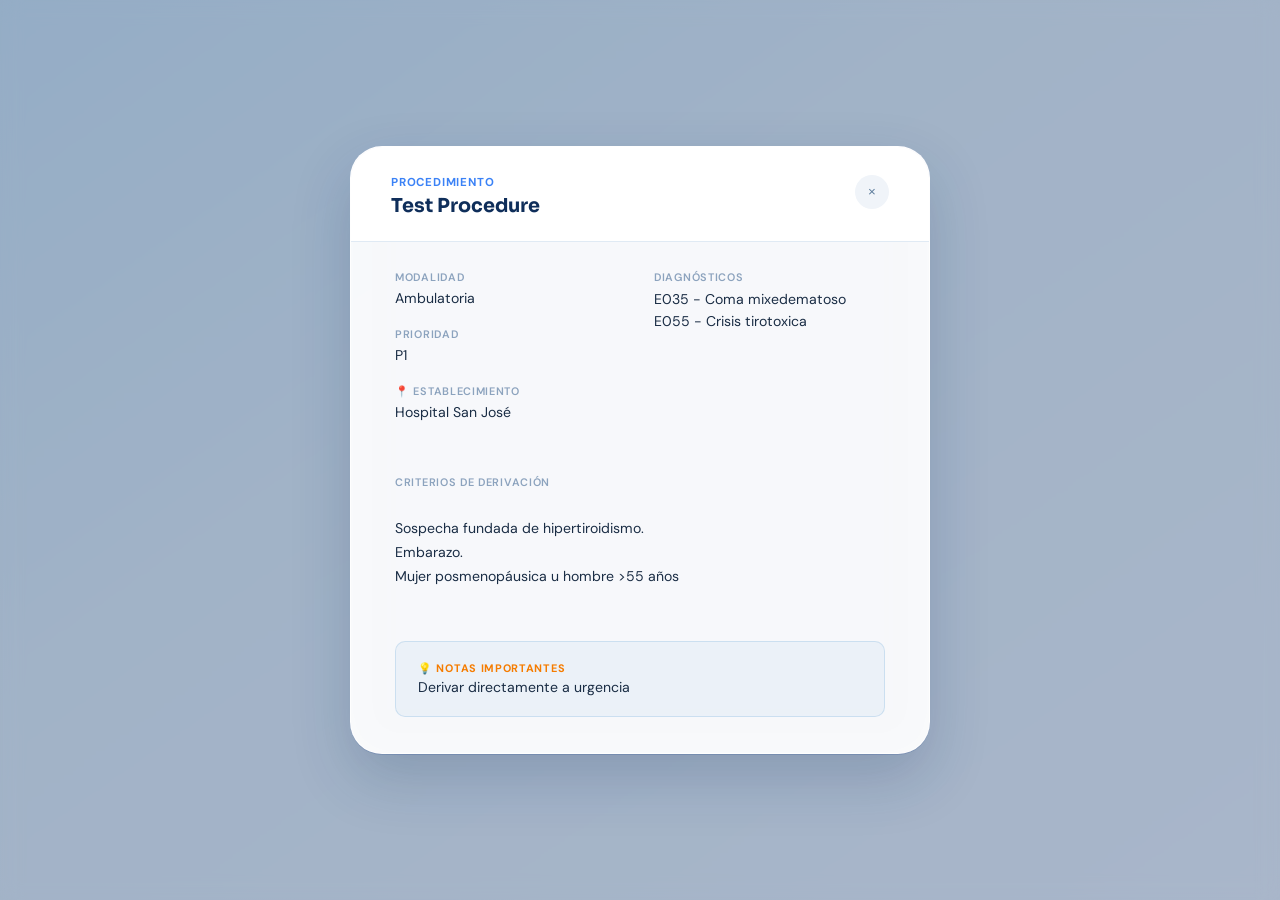
<file: test-popup.html>
<!DOCTYPE html>
<html lang="es">
<head>
  <meta charset="UTF-8">
  <meta name="viewport" content="width=device-width, initial-scale=1.0">
  <title>Test Procedure Popup</title>
  <link rel="stylesheet" href="styles.css">
</head>
<body>
  <div class="proc-panel open" id="procPanel">
    <div class="proc-box">
      <div class="proc-box-header">
        <div>
          <div class="proc-box-tipo" style="color: #3b82f6;">Procedimiento</div>
          <div class="proc-box-title">Test Procedure</div>
        </div>
        <button class="diag-close-btn">×</button>
      </div>
      <div class="proc-detail">
        <div class="proc-detail-left">
          <div class="proc-detail-section">
            <div class="proc-detail-label">Modalidad</div>
            <div class="proc-detail-value">Ambulatoria</div>
          </div>
          <div class="proc-detail-section">
            <div class="proc-detail-label">Prioridad</div>
            <div class="proc-detail-value">P1</div>
          </div>
          <div class="proc-detail-section">
            <div class="proc-detail-label">📍 Establecimiento</div>
            <div class="proc-detail-value">Hospital San José</div>
          </div>
        </div>
        <div class="proc-detail-right">
          <div class="proc-detail-section multiline">
            <div class="proc-detail-label">Diagnósticos</div>
            <div class="proc-detail-value">E035 - Coma mixedematoso<br>E055 - Crisis tirotoxica</div>
          </div>
        </div>
        <div class="proc-detail-section full">
          <div class="proc-detail-label">Criterios de Derivación</div>
          <div class="proc-detail-value" style="white-space:pre-line;line-height:1.7">
            Sospecha fundada de hipertiroidismo.
            Embarazo.
            Mujer posmenopáusica u hombre >55 años
          </div>
        </div>
        <div class="proc-detail-notas">
          <div class="proc-detail-label" style="color:#f57c00;font-weight:700">💡 Notas Importantes</div>
          <div class="proc-detail-value" style="color:var(--text);line-height:1.6">
            Derivar directamente a urgencia
          </div>
        </div>
      </div>
    </div>
  </div>
</body>
</html>
</file>
<file: styles.css>
/* ─── SICMED — iOS Light Blue Glassmorphism Theme ────────────────────────── */
@import url('https://fonts.googleapis.com/css2?family=DM+Sans:ital,opsz,wght@0,9..40,300;0,9..40,400;0,9..40,500;0,9..40,600;1,9..40,400&family=Sora:wght@300;400;600;700&display=swap');

/* ─── TOKENS ────────────────────────────────────────────────────────────── */
:root {
  --blue-50:        #eef4fb;
  --blue-100:       #d5e6f7;
  --blue-200:       #aecfef;
  --blue-300:       #7eb8e8;
  --blue-500:       #3a86c8;
  --blue-700:       #1e5a99;
  --blue-900:       #0f2e5a;
  --white:          #ffffff;
  --gray-50:        #f8fafd;
  --gray-100:       #f0f4f9;
  --gray-200:       #e0eaf4;
  --gray-400:       #8ca3be;
  --gray-600:       #5a7a9a;
  --text:           #1a2d45;
  --text-muted:     #6b8aaa;

  --glass-bg:       rgba(255,255,255,0.60);
  --glass-bg-heavy: rgba(255,255,255,0.80);
  --glass-border:   rgba(255,255,255,0.80);
  --glass-shadow:   0 4px 32px rgba(58,134,200,0.10);

  /* Urgencia */
  --p0-bg:   rgba(239,68,68,0.10);
  --p0-text: #b91c1c;
  --p0-bd:   rgba(239,68,68,0.35);
  --p1-bg:   rgba(234,88,12,0.10);
  --p1-text: #c2410c;
  --p1-bd:   rgba(234,88,12,0.35);
  --p2-bg:   rgba(37,99,235,0.10);
  --p2-text: #1d4ed8;
  --p2-bd:   rgba(37,99,235,0.30);
  --ges-bg:  rgba(22,163,74,0.10);
  --ges-text:#15803d;
  --ges-bd:  rgba(22,163,74,0.30);

  --nav-h:   64px;
  --r-sm:    10px;
  --r-md:    16px;
  --r-lg:    24px;
  --r-xl:    32px;
  --ease:    cubic-bezier(0.4,0,0.2,1);
}

/* ─── RESET ──────────────────────────────────────────────────────────────── */
*, *::before, *::after { box-sizing: border-box; margin: 0; padding: 0; }
html { scroll-behavior: smooth; -webkit-text-size-adjust: 100%; overflow-x: hidden; }
body {
  font-family: 'DM Sans', system-ui, sans-serif;
  background: linear-gradient(145deg, #d5eaf9 0%, #e8f3fb 40%, #f3f8ff 100%);
  min-height: 100vh;
  color: var(--text);
  display: flex;
  flex-direction: column;
}

::-webkit-scrollbar { width: 6px; }
::-webkit-scrollbar-track { background: transparent; }
::-webkit-scrollbar-thumb { background: var(--blue-200); border-radius: 3px; }

/* ─── BACKGROUND BLOBS ───────────────────────────────────────────────────── */
.bg-blob {
  position: fixed;
  border-radius: 50%;
  pointer-events: none;
  z-index: 0;
  filter: blur(80px);
}
.bg-blob-1 {
  width: 600px; height: 600px;
  background: radial-gradient(circle, rgba(100,180,235,0.28) 0%, transparent 70%);
  top: -150px; left: -150px;
  animation: floatBlob 18s ease-in-out infinite;
}
.bg-blob-2 {
  width: 450px; height: 450px;
  background: radial-gradient(circle, rgba(58,134,200,0.18) 0%, transparent 70%);
  bottom: -100px; right: -100px;
  animation: floatBlob 22s ease-in-out infinite reverse;
}
.bg-blob-3 {
  width: 350px; height: 350px;
  background: radial-gradient(circle, rgba(147,210,245,0.20) 0%, transparent 70%);
  top: 40%; left: 55%;
  animation: floatBlob 26s ease-in-out infinite 5s;
}
@keyframes floatBlob {
  0%,100% { transform: translate(0,0) scale(1); }
  33%      { transform: translate(30px,-40px) scale(1.08); }
  66%      { transform: translate(-20px,30px) scale(0.95); }
}

/* ─── NAV ────────────────────────────────────────────────────────────────── */
.nav {
  position: sticky; top: 0; z-index: 200;
  background: rgba(255,255,255,0.62);
  backdrop-filter: blur(24px) saturate(200%);
  -webkit-backdrop-filter: blur(24px) saturate(200%);
  border-bottom: 1px solid var(--glass-border);
  box-shadow: 0 2px 20px rgba(58,134,200,0.08);
  overflow: visible;
}
.nav-inner {
  max-width: 1120px; margin: 0 auto;
  display: flex; align-items: center; justify-content: space-between;
  padding: 0 28px; height: var(--nav-h);
}

/* Logo */
.logo {
  display: flex; align-items: center; gap: 8px;
  text-decoration: none; user-select: none;
  flex-shrink: 0;
}
.logo-img {
  width: 28px; height: 28px; object-fit: contain;
  border-radius: 8px;
}
.logo-dot {
  width: 9px; height: 9px; border-radius: 50%;
  background: var(--blue-500);
  box-shadow: 0 0 0 3px rgba(58,134,200,0.22);
  flex-shrink: 0;
}
.logo-text {
  font-family: 'Sora', sans-serif;
  font-weight: 700; font-size: 1.2rem;
  color: var(--blue-900); letter-spacing: -0.4px;
}
.logo-text span { color: var(--blue-500); }

/* Desktop tabs */
.nav-tabs {
  list-style: none; display: flex; align-items: center; gap: 2px;
}
.nav-tab {
  text-decoration: none;
  font-size: 0.875rem; font-weight: 500;
  color: var(--gray-600);
  padding: 7px 18px; border-radius: 30px;
  transition: all 0.2s var(--ease);
}
.nav-tab:hover { color: var(--blue-700); background: rgba(58,134,200,0.08); }
.nav-tab.active {
  color: var(--blue-700);
  background: rgba(58,134,200,0.14);
  font-weight: 600;
}

.nav-right { display: flex; align-items: center; gap: 10px; }

/* Hamburger button */
.menu-btn {
  background: var(--glass-bg);
  border: 1.5px solid var(--glass-border);
  border-radius: 12px;
  width: 40px; height: 40px;
  display: flex; flex-direction: column;
  align-items: center; justify-content: center; gap: 4.5px;
  cursor: pointer;
  backdrop-filter: blur(12px);
  transition: background 0.2s, transform 0.2s;
}
.menu-btn:hover { background: rgba(255,255,255,0.88); transform: scale(1.05); }
.menu-btn.open { background: rgba(58,134,200,0.15); }
.menu-btn span {
  display: block; width: 16px; height: 1.5px;
  background: var(--blue-700); border-radius: 2px;
  transition: all 0.3s var(--ease);
  transform-origin: center;
}
.menu-btn.open span:nth-child(1) { transform: translateY(6px) rotate(45deg); }
.menu-btn.open span:nth-child(2) { opacity: 0; transform: scaleX(0); }
.menu-btn.open span:nth-child(3) { transform: translateY(-6px) rotate(-45deg); }

/* Hamburger dropdown */
.ham-menu {
  position: fixed; top: calc(var(--nav-h) + 8px); right: 20px;
  background: rgba(255,255,255,0.92);
  backdrop-filter: blur(28px) saturate(220%);
  -webkit-backdrop-filter: blur(28px) saturate(220%);
  border: 1px solid var(--glass-border);
  border-radius: var(--r-lg);
  padding: 8px;
  box-shadow: 0 12px 50px rgba(30,90,153,0.18), 0 2px 8px rgba(30,90,153,0.08);
  min-width: 220px;
  display: none;
  animation: fadeSlideDown 0.22s var(--ease);
  z-index: 9999;
  -webkit-overflow-scrolling: touch;
}
.ham-menu.open { display: block; }
@keyframes fadeSlideDown {
  from { opacity: 0; transform: translateY(-10px) scale(0.97); }
  to   { opacity: 1; transform: translateY(0) scale(1); }
}
.ham-menu-inner { display: flex; flex-direction: column; gap: 1px; }
.ham-link {
  display: flex; align-items: center; gap: 0;
  text-decoration: none;
  font-size: 0.9rem; font-weight: 500;
  color: var(--text);
  padding: 10px 14px; border-radius: var(--r-sm);
  transition: background 0.15s, color 0.15s;
}
.ham-link:hover { background: rgba(58,134,200,0.1); color: var(--blue-700); }
.ham-link.active { background: rgba(58,134,200,0.13); color: var(--blue-700); font-weight: 600; }
.ham-icon { display: none; }
.ham-divider { height: 1px; background: var(--gray-200); margin: 4px 8px; }
.ham-admin { color: var(--gray-400); font-size: 0.85rem; }
.ham-admin:hover { color: var(--blue-500); }

/* Mobile: hide desktop tabs */
@media (max-width: 680px) { .nav-tabs { display: none; } }

/* ─── MAIN ────────────────────────────────────────────────────────────────── */
.main {
  position: relative; z-index: 1;
  max-width: 1120px; margin: 0 auto;
  padding: 0 28px 0;
  display: flex; flex-direction: column; align-items: center;
  flex: 1;
  width: 100%;
}

/* ─── HERO ────────────────────────────────────────────────────────────────── */
.hero {
  display: flex; flex-direction: column;
  align-items: center; text-align: center;
  padding: 80px 0 48px;
  width: 100%;
}
.hero-eyebrow {
  font-size: 0.72rem; font-weight: 600; letter-spacing: 2.5px;
  text-transform: uppercase;
  color: var(--blue-500); opacity: 0.9;
  margin-bottom: 18px;
  animation: fadeUp 0.5s var(--ease) both;
}
.hero-title {
  font-family: 'Sora', sans-serif;
  font-size: clamp(2.2rem, 5.5vw, 3.5rem);
  font-weight: 700; line-height: 1.1;
  color: var(--blue-900);
  letter-spacing: -1px;
  margin-bottom: 16px;
  animation: fadeUp 0.55s var(--ease) 0.05s both;
}
.hero-title span { color: var(--blue-500); }
.hero-sub {
  font-size: 1.05rem; color: var(--gray-400);
  max-width: 460px; line-height: 1.65; margin-bottom: 44px;
  animation: fadeUp 0.6s var(--ease) 0.1s both;
}
@keyframes fadeUp {
  from { opacity: 0; transform: translateY(18px); }
  to   { opacity: 1; transform: translateY(0); }
}

/* ─── SEARCH ─────────────────────────────────────────────────────────────── */
.search-wrap {
  width: 100%; max-width: 580px;
  position: relative;
  animation: fadeUp 0.65s var(--ease) 0.15s both;
}

.search-pill {
  display: flex; align-items: center;
  background: rgba(255,255,255,0.72);
  backdrop-filter: blur(20px) saturate(180%);
  -webkit-backdrop-filter: blur(20px) saturate(180%);
  border: 1.5px solid rgba(255,255,255,0.85);
  border-radius: 50px;
  padding: 0 10px 0 22px;
  height: 58px;
  box-shadow: 0 4px 32px rgba(58,134,200,0.12), inset 0 1px 0 rgba(255,255,255,0.95);
  transition: border-color 0.2s, box-shadow 0.2s;
}
.search-pill:focus-within {
  border-color: var(--blue-300);
  box-shadow: 0 4px 32px rgba(58,134,200,0.20), 0 0 0 4px rgba(58,134,200,0.10), inset 0 1px 0 rgba(255,255,255,0.95);
}

.search-ico {
  width: 18px; height: 18px;
  color: var(--gray-400); flex-shrink: 0;
  transition: color 0.2s;
}
.search-pill:focus-within .search-ico { color: var(--blue-500); }

.search-input {
  flex: 1;
  border: none; outline: none; background: transparent;
  padding: 0 10px;
  font-family: 'DM Sans', sans-serif;
  font-size: 1rem; color: var(--text);
}
.search-input::placeholder { color: var(--gray-400); }

.search-clear {
  background: none; border: none;
  width: 36px; height: 36px; border-radius: 50%;
  display: flex; align-items: center; justify-content: center;
  cursor: pointer; flex-shrink: 0;
  color: var(--gray-400);
  transition: background 0.15s, color 0.15s;
  opacity: 0; pointer-events: none;
}
.search-clear svg { width: 14px; height: 14px; }
.search-clear.visible { opacity: 1; pointer-events: auto; }
.search-clear:hover { background: rgba(58,134,200,0.1); color: var(--blue-700); }

/* Dropdown */
.search-dropdown {
  position: absolute; top: calc(100% + 6px); left: 0; right: 0;
  background: rgba(255,255,255,0.92);
  backdrop-filter: blur(24px) saturate(200%);
  -webkit-backdrop-filter: blur(24px) saturate(200%);
  border: 1.5px solid rgba(255,255,255,0.90);
  border-radius: var(--r-xl);
  box-shadow: 0 12px 48px rgba(30,90,153,0.14);
  max-height: 340px; overflow-y: auto;
  display: none; z-index: 100;
  padding: 8px;
}
.search-dropdown.open { display: block; animation: fadeSlideDown 0.18s var(--ease); }
.dd-empty {
  padding: 20px 16px; text-align: center;
  font-size: 0.875rem; color: var(--text-muted);
}
.dd-item {
  display: flex; align-items: center; gap: 10px;
  padding: 10px 14px; border-radius: var(--r-md);
  cursor: pointer;
  transition: background 0.15s;
}
.dd-item:hover, .dd-item.focused {
  background: rgba(58,134,200,0.08);
}
.dd-cie {
  font-size: 0.72rem; font-weight: 700;
  color: var(--blue-700);
  background: var(--blue-100);
  border: 1px solid var(--blue-200);
  padding: 3px 8px; border-radius: 20px;
  flex-shrink: 0; min-width: 58px; text-align: center;
  font-family: 'Sora', sans-serif;
}
.dd-nombre { flex: 1; font-size: 0.9rem; color: var(--text); font-weight: 500; }
.dd-espec {
  font-size: 0.75rem; color: var(--text-muted);
  white-space: nowrap; letter-spacing: 0.2px;
}

/* ─── URGENCY BADGES ─────────────────────────────────────────────────────── */
.badge-urg {
  display: inline-flex; align-items: center;
  font-size: 0.72rem; font-weight: 700;
  padding: 3px 9px; border-radius: 20px;
  border: 1px solid; letter-spacing: 0.2px; white-space: nowrap;
  font-family: 'Sora', sans-serif;
}
.badge-urg.P0  { background: var(--p0-bg);  color: var(--p0-text);  border-color: var(--p0-bd); }
.badge-urg.P1  { background: var(--p1-bg);  color: var(--p1-text);  border-color: var(--p1-bd); }
.badge-urg.P2  { background: var(--p2-bg);  color: var(--p2-text);  border-color: var(--p2-bd); }
.badge-urg.GES { background: var(--ges-bg); color: var(--ges-text); border-color: var(--ges-bd); }

/* legacy alias */
.badge-urgencia { display: inline-flex; align-items: center;
  font-size: 0.72rem; font-weight: 700; padding: 3px 9px;
  border-radius: 20px; border: 1px solid; letter-spacing: 0.2px; white-space: nowrap; }
.badge-urgencia.P0  { background: var(--p0-bg);  color: var(--p0-text);  border-color: var(--p0-bd); }
.badge-urgencia.P1  { background: var(--p1-bg);  color: var(--p1-text);  border-color: var(--p1-bd); }
.badge-urgencia.P2  { background: var(--p2-bg);  color: var(--p2-text);  border-color: var(--p2-bd); }
.badge-urgencia.GES { background: var(--ges-bg); color: var(--ges-text); border-color: var(--ges-bd); }

/* ─── SEARCH HINTS ────────────────────────────────────────────────────────── */
.search-hints {
  display: flex; gap: 10px; margin-top: 18px;
  flex-wrap: wrap; justify-content: center;
  animation: fadeUp 0.7s var(--ease) 0.2s both;
}
.hint-pill {
  background: rgba(255,255,255,0.65);
  backdrop-filter: blur(12px);
  border: 1.5px solid rgba(255,255,255,0.85);
  border-radius: 30px; padding: 6px 16px;
  font-family: 'DM Sans', sans-serif;
  font-size: 0.8rem; color: var(--text-muted);
  cursor: pointer;
  transition: background 0.15s, color 0.15s, border-color 0.15s, transform 0.15s;
}
.hint-pill:hover {
  background: rgba(255,255,255,0.90);
  color: var(--blue-700);
  border-color: var(--blue-200);
  transform: translateY(-1px);
}

/* ─── RESULT PANEL ────────────────────────────────────────────────────────── */
.result-panel {
  width: 100%; max-width: 680px;
  background: rgba(255,255,255,0.78);
  backdrop-filter: blur(20px) saturate(180%);
  -webkit-backdrop-filter: blur(20px) saturate(180%);
  border: 1.5px solid var(--glass-border);
  border-radius: var(--r-xl);
  box-shadow: var(--glass-shadow);
  margin-top: 24px;
  overflow: hidden;
  animation: fadeUp 0.25s var(--ease);
}
.result-header {
  display: flex; align-items: center; justify-content: space-between;
  padding: 18px 24px 14px;
  border-bottom: 1px solid var(--gray-200);
}
.result-title {
  font-family: 'Sora', sans-serif;
  font-size: 1rem; font-weight: 600;
  color: var(--blue-900); line-height: 1.3;
}
.result-close {
  background: none; border: none;
  width: 32px; height: 32px; border-radius: 50%;
  display: flex; align-items: center; justify-content: center;
  cursor: pointer; color: var(--gray-400);
  transition: background 0.15s, color 0.15s;
}
.result-close svg { width: 15px; height: 15px; }
.result-close:hover { background: rgba(58,134,200,0.1); color: var(--blue-700); }

/* Result card */
.result-card {
  display: grid; grid-template-columns: 1fr 1fr; gap: 1px;
  background: var(--gray-200);
  border-radius: 0 0 var(--r-xl) var(--r-xl);
  overflow: hidden;
}
/* Cuando hay flujograma inline, la tarjeta no termina visualmente abajo */
.result-card--no-bottom-radius {
  border-radius: 0;
}
.result-field {
  background: var(--white);
  padding: 14px 20px;
  display: flex; flex-direction: column; gap: 4px;
}
.result-field.full { grid-column: 1 / -1; }
.result-label {
  font-size: 0.68rem; font-weight: 600; letter-spacing: 1px;
  text-transform: uppercase; color: var(--gray-400);
}
.result-value {
  font-size: 0.9rem; color: var(--text); line-height: 1.5;
  font-weight: 500;
}
.result-notas {
  grid-column: 1 / -1;
  background: rgba(58,134,200,0.05);
  border: 1px solid rgba(58,134,200,0.15);
  border-radius: 0 0 var(--r-xl) var(--r-xl);
  padding: 14px 20px;
  font-size: 0.85rem; color: var(--blue-700); line-height: 1.55;
}
/* Cuando hay flujograma desplegado encima, las notas pierden los
   bordes superiores redondeados para continuar el bloque visualmente */
.result-notas--after-flujo {
  border-top-left-radius: 0;
  border-top-right-radius: 0;
}
.no-result {
  padding: 28px 24px; text-align: center;
  font-size: 0.9rem; color: var(--text-muted); line-height: 1.6;
}
/* ─── FLUJOGRAMA INLINE ──────────────────────────────────────────────────── */

/* Contenedor del botón disparador — centrado horizontalmente */
.result-flujo-trigger {
  display: flex;
  justify-content: center;
  padding: 16px 20px;
  background: rgba(255,255,255,0.60);
  border-top: 1px solid var(--gray-200);
}

/* Botón "Flujograma" — sin icono, solo texto */
.result-flujo-btn {
  background: rgba(58,134,200,0.12);
  border: 1.5px solid var(--blue-200);
  border-radius: 30px;
  padding: 10px 32px;
  font-family: 'DM Sans', sans-serif;
  font-size: 0.875rem;
  font-weight: 600;
  color: var(--blue-700);
  cursor: pointer;
  transition: background 0.18s, border-color 0.18s, transform 0.15s;
  white-space: nowrap;
}
.result-flujo-btn:hover {
  background: rgba(58,134,200,0.22);
  border-color: var(--blue-300);
  transform: translateY(-1px);
}
.result-flujo-btn:active {
  transform: translateY(0);
}
.result-flujo-btn:disabled {
  opacity: 0.6;
  cursor: not-allowed;
  transform: none;
}
/* Estado abierto: fondo más sólido para indicar que está activo */
.result-flujo-btn--open {
  background: rgba(58,134,200,0.22);
  border-color: var(--blue-300);
}
[data-theme="dark"] .result-flujo-btn--open {
  background: rgba(60,110,160,0.35);
  border-color: var(--blue-300);
}

/* Zona de expansión inline — separada visualmente del botón */
.result-flujo-inline {
  border-top: 1px solid var(--gray-200);
  background: rgba(248,252,255,0.85);
  padding: 20px;
  animation: fadeUp 0.25s var(--ease);
}

/* Mensaje de error inline */
.result-flujo-error {
  padding: 16px;
  font-size: 0.85rem;
  color: var(--p0-text);
  background: var(--p0-bg);
  border: 1px solid var(--p0-bd);
  border-radius: var(--r-sm);
  text-align: center;
  line-height: 1.55;
}

/* ── Dark mode ── */
[data-theme="dark"] .result-flujo-trigger {
  background: rgba(15,30,55,0.55);
  border-top-color: var(--gray-200);
}
[data-theme="dark"] .result-flujo-btn {
  background: rgba(60,110,160,0.18);
  border-color: rgba(60,110,160,0.40);
  color: var(--blue-700);
}
[data-theme="dark"] .result-flujo-btn:hover {
  background: rgba(60,110,160,0.30);
  border-color: var(--blue-300);
}
[data-theme="dark"] .result-flujo-inline {
  background: rgba(10,22,42,0.60);
  border-top-color: var(--gray-200);
}


@media (max-width: 520px) { .result-card { grid-template-columns: 1fr; } }

/* ─── STATS ──────────────────────────────────────────────────────────────── */
.stats-row {
  display: flex; gap: 20px; margin-top: 64px;
  flex-wrap: wrap; justify-content: center;
  animation: fadeUp 0.75s var(--ease) 0.25s both;
}
.stat-card {
  background: rgba(255,255,255,0.65);
  backdrop-filter: blur(16px);
  -webkit-backdrop-filter: blur(16px);
  border: 1.5px solid var(--glass-border);
  border-radius: var(--r-lg);
  padding: 22px 32px; text-align: center;
  box-shadow: 0 2px 16px rgba(58,134,200,0.06);
  min-width: 130px;
  transition: transform 0.2s, box-shadow 0.2s;
}
.stat-card:hover { transform: translateY(-2px); box-shadow: 0 6px 24px rgba(58,134,200,0.12); }
.stat-num {
  font-family: 'Sora', sans-serif;
  font-size: 2rem; font-weight: 700;
  color: var(--blue-700);
}
.stat-label {
  font-size: 0.75rem; color: var(--gray-400);
  margin-top: 4px; letter-spacing: 0.3px; font-weight: 500;
}

/* ─── FOOTER ─────────────────────────────────────────────────────────────── */
.footer {
  display: flex; flex-direction: column;
  align-items: center; gap: 12px;
  flex-wrap: wrap; justify-content: center;
  margin-top: auto;
  padding: 28px 0 32px;
  font-size: 0.78rem; color: var(--gray-400);
  letter-spacing: 0.3px;
  width: 100%;
}
.footer-sep { color: var(--blue-300); }

.footer-meta {
  display: flex; align-items: center; gap: 8px;
  flex-wrap: wrap; justify-content: center;
}

.footer-links {
  display: flex; flex-wrap: wrap;
  justify-content: center;
  gap: 8px 12px;
  width: min(100%, 880px);
}
.page-link {
  display: inline-flex;
  align-items: center;
  padding: 4px 8px;
  border-radius: 400px;
  background: transparent;
  border: none;
  color: var(--blue-700);
  text-decoration: none;
  font-size: 0.82rem;
  font-weight: 600;
  letter-spacing: 0.2px;
  transition: color 0.2s var(--ease), transform 0.2s var(--ease);
}
.page-link::after {
  content: '·';
  margin-left: 6px;
  color: var(--gray-400);
}
.page-link:last-child::after {
  content: '';
}
.page-link:hover {
  color: var(--blue-900);
  transform: translateY(-1px);
}
@media (max-width: 520px) {
  .footer-links {
    gap: 6px 8px;
  }
}

/* ─── PAGE HEADER (shared across pages) ─────────────────────────────────── */
.page-header {
  padding: 52px 0 32px;
  width: 100%;
}
.page-eyebrow {
  font-size: 0.7rem; font-weight: 600; letter-spacing: 2px;
  text-transform: uppercase; color: var(--blue-500); opacity: 0.9;
  margin-bottom: 10px;
}
.page-title {
  font-family: 'Sora', sans-serif;
  font-size: clamp(1.8rem, 4vw, 2.6rem);
  font-weight: 700; color: var(--blue-900);
  letter-spacing: -0.5px; line-height: 1.15;
  margin-bottom: 10px;
}
.page-title span { color: var(--blue-500); }
.page-sub {
  font-size: 0.95rem; color: var(--gray-400); line-height: 1.6;
}

/* ─── ESPECIALIDADES PAGE ────────────────────────────────────────────────── */
.esp-grid {
  display: grid;
  grid-template-columns: repeat(3, 1fr);
  gap: 16px;
  width: 100%;
  margin-bottom: 48px;
}
@media (max-width: 860px) { .esp-grid { grid-template-columns: repeat(2, 1fr); } }
@media (max-width: 520px) { .esp-grid { grid-template-columns: 1fr; } }

.specialty-card {
  background: rgba(255,255,255,0.65);
  backdrop-filter: blur(16px);
  -webkit-backdrop-filter: blur(16px);
  border: 1.5px solid var(--glass-border);
  border-radius: var(--r-lg);
  padding: 18px 20px;
  cursor: pointer;
  transition: transform 0.2s var(--ease), box-shadow 0.2s var(--ease), background 0.2s;
  display: flex; flex-direction: row; align-items: center; gap: 14px;
  position: relative; overflow: hidden;
}
.specialty-card:hover {
  transform: translateY(-3px);
  box-shadow: 0 8px 32px rgba(58,134,200,0.15);
  background: rgba(255,255,255,0.82);
}

/* Stripe only on especialidades page */
[data-page="especialidades"] .specialty-card::before {
  content: ''; position: absolute;
  top: 0; left: 0; right: 0; height: 3px;
  background: linear-gradient(90deg, var(--blue-300), var(--blue-500));
  transform: scaleX(0); transform-origin: left;
  transition: transform 0.25s var(--ease);
}
[data-page="especialidades"] .specialty-card:hover::before { transform: scaleX(1); }

.sc-content { flex: 1; display: flex; flex-direction: column; gap: 4px; }
.sc-icon { font-size: 2rem; flex-shrink: 0; order: 2; margin-left: auto; padding-left: 8px; opacity: 0.85; }
.sc-title {
  font-family: 'Sora', sans-serif;
  font-size: 1rem; font-weight: 600;
  color: var(--blue-900);
}
.sc-count {
  font-size: 0.78rem; color: var(--blue-500); font-weight: 600;
}
.sc-desc {
  font-size: 0.8rem; color: var(--text-muted); line-height: 1.4; margin-top: 4px;
}
.sc-arrow {
  font-size: 1rem; color: var(--blue-300);
  transition: transform 0.2s, color 0.2s;
  flex-shrink: 0; order: 3;
}
.specialty-card:hover .sc-arrow { transform: translateX(3px); color: var(--blue-500); }

/* Specialty modal / panel */
.diag-panel {
  position: fixed; inset: 0; z-index: 500;
  background: rgba(15,46,90,0.32);
  backdrop-filter: blur(10px);
  -webkit-backdrop-filter: blur(10px);
  display: flex; align-items: center; justify-content: center;
  padding: 20px;
  opacity: 0; pointer-events: none;
  transition: opacity 0.25s var(--ease);
}
.diag-panel.open { opacity: 1; pointer-events: auto; }
.diag-box {
  background: rgba(255,255,255,0.94);
  backdrop-filter: blur(24px) saturate(200%);
  -webkit-backdrop-filter: blur(24px) saturate(200%);
  border: 1.5px solid var(--glass-border);
  border-radius: var(--r-xl);
  width: 100%; max-width: 520px;
  max-height: 88vh;
  overflow-y: auto;
  transform: scale(0.95) translateY(16px);
  transition: transform 0.28s var(--ease);
  display: flex; flex-direction: column;
  box-shadow: 0 24px 60px rgba(15,46,90,0.20);
}
.diag-panel.open .diag-box { transform: scale(1) translateY(0); }

.diag-box-head {
  display: flex; align-items: flex-start; gap: 14px;
  padding: 24px 24px 18px;
  border-bottom: 1px solid var(--gray-200);
  position: sticky; top: 0;
  background: rgba(255,255,255,0.96);
  backdrop-filter: blur(20px);
  border-radius: var(--r-xl) var(--r-xl) 0 0;
  z-index: 2;
}
.diag-box-icon { font-size: 2rem; flex-shrink: 0; margin-top: 2px; }
.diag-box-info { flex: 1; }
.diag-box-title {
  font-family: 'Sora', sans-serif;
  font-size: 1.2rem; font-weight: 700;
  color: var(--blue-900); line-height: 1.2;
}
.diag-box-sub { font-size: 0.8rem; color: var(--text-muted); margin-top: 4px; }
.diag-close-btn {
  background: var(--gray-100); border: none;
  width: 34px; height: 34px; border-radius: 50%;
  display: flex; align-items: center; justify-content: center;
  cursor: pointer; flex-shrink: 0;
  color: var(--gray-600);
  transition: background 0.15s, color 0.15s;
}
.diag-close-btn svg { width: 14px; height: 14px; }
.diag-close-btn:hover { background: rgba(58,134,200,0.12); color: var(--blue-700); }

.prior-filter {
  display: flex; flex-wrap: wrap; gap: 8px;
  padding: 16px 24px;
  border-bottom: 1px solid var(--gray-100);
}
.prior-pill {
  padding: 5px 14px; border-radius: 30px;
  font-size: 0.78rem; font-weight: 600;
  border: 1.5px solid var(--gray-200);
  background: var(--gray-50); color: var(--text-muted);
  cursor: pointer;
  transition: all 0.15s;
}
.prior-pill:hover { border-color: var(--blue-300); color: var(--blue-700); }
.prior-pill.active {
  background: rgba(58,134,200,0.12);
  border-color: var(--blue-300);
  color: var(--blue-700);
}

.diag-list { padding: 12px 16px 24px; flex: 1; }

.diag-row {
  display: flex; align-items: flex-start; gap: 12px;
  padding: 14px 12px; border-radius: var(--r-md);
  transition: background 0.15s;
  border-bottom: 1px solid rgba(58,134,200,0.06);
}
.diag-row:last-child { border-bottom: none; }
.diag-row:hover { background: rgba(58,134,200,0.05); }

.dr-cie {
  font-size: 0.7rem; font-weight: 700;
  color: var(--blue-700);
  background: var(--blue-50);
  border: 1px solid var(--blue-100);
  padding: 3px 8px; border-radius: 20px;
  flex-shrink: 0; white-space: nowrap;
  align-self: flex-start; margin-top: 2px;
  font-family: 'Sora', sans-serif;
}
.dr-info { flex: 1; display: flex; flex-direction: column; gap: 4px; }
.dr-nombre { font-size: 0.9rem; font-weight: 600; color: var(--text); line-height: 1.3; }
.dr-meta { font-size: 0.78rem; color: var(--text-muted); line-height: 1.4; }
.dr-meta strong { color: var(--blue-600, #2563eb); }

/* ─── PROCEDIMIENTOS PAGE ────────────────────────────────────────────────── */
.proc-filters {
  display: flex; gap: 8px; flex-wrap: wrap;
  margin-bottom: 24px;
}
.proc-pill {
  padding: 7px 18px; border-radius: 30px;
  font-size: 0.8rem; font-weight: 600;
  border: 1.5px solid var(--gray-200);
  background: rgba(255,255,255,0.65);
  backdrop-filter: blur(10px);
  color: var(--text-muted); cursor: pointer;
  transition: all 0.15s;
}
.proc-pill:hover { border-color: var(--blue-300); color: var(--blue-700); }
.proc-pill.active {
  background: rgba(58,134,200,0.12);
  border-color: var(--blue-300); color: var(--blue-700);
}

.proc-grid { display: flex; flex-direction: column; gap: 20px; width: 100%; margin-bottom: 48px; }

.proc-banner {
  display: flex; align-items: center; gap: 12px;
  padding: 14px 20px; border-radius: var(--r-md);
  background: rgba(255,255,255,0.65);
  border: 1.5px solid var(--glass-border);
  border-left: 4px solid var(--blue-500);
}
.proc-banner-icon { font-size: 1.4rem; flex-shrink: 0; }
.proc-banner-title {
  font-family: 'Sora', sans-serif;
  font-size: 1rem; font-weight: 700; color: var(--blue-900); flex: 1;
}
.proc-banner-count { font-size: 0.75rem; color: var(--text-muted); }

.proc-cards-row {
  display: grid;
  grid-template-columns: repeat(3, 1fr);
  gap: 16px;
  width: 100%;
}
@media (max-width: 860px) { .proc-cards-row { grid-template-columns: repeat(2, 1fr); } }
@media (max-width: 520px) { .proc-cards-row { grid-template-columns: 1fr; } }
.proc-card {
  background: rgba(255,255,255,0.65);
  backdrop-filter: blur(14px);
  border: 1.5px solid var(--glass-border);
  border-radius: var(--r-lg);
  padding: 18px;
  display: flex; flex-direction: column; gap: 10px;
  transition: transform 0.2s, box-shadow 0.2s, background 0.2s;
}
.proc-card:hover {
  transform: translateY(-2px);
  box-shadow: 0 8px 28px rgba(58,134,200,0.12);
  background: rgba(255,255,255,0.82);
}
.proc-card-nombre {
  font-family: 'Sora', sans-serif;
  font-size: 0.95rem; font-weight: 700; color: var(--text); line-height: 1.3;
}
.proc-card-mod { display: flex; align-items: center; gap: 8px; flex-wrap: wrap; }
.proc-tag {
  font-size: 0.7rem; font-weight: 700; padding: 2px 10px;
  border-radius: 20px; border: 1px solid; text-transform: uppercase; letter-spacing: 0.4px;
}
.proc-establecimiento { font-size: 0.74rem; color: var(--text-muted); }
.proc-card-diag { font-size: 0.8rem; color: var(--text-muted); line-height: 1.4; flex: 1; }
.proc-card-btn {
  align-self: flex-start;
  background: rgba(58,134,200,0.08);
  border: 1.5px solid var(--blue-200);
  padding: 5px 14px; border-radius: 20px;
  font-family: 'DM Sans', sans-serif; font-size: 0.8rem; font-weight: 600;
  color: var(--blue-700); cursor: pointer;
  transition: background 0.15s, border-color 0.15s;
}
.proc-card-btn:hover { background: rgba(58,134,200,0.15); border-color: var(--blue-300); }

/* Proc panel */
.proc-panel {
  position: fixed; inset: 0; z-index: 500;
  background: rgba(15,46,90,0.32);
  backdrop-filter: blur(10px);
  -webkit-backdrop-filter: blur(10px);
  display: flex; align-items: center; justify-content: center;
  padding: 20px;
  opacity: 0; pointer-events: none;
  transition: opacity 0.25s var(--ease);
}
.proc-panel.open { opacity: 1; pointer-events: auto; }
.proc-box {
  background: rgba(255,255,255,0.94);
  backdrop-filter: blur(24px) saturate(200%);
  -webkit-backdrop-filter: blur(24px) saturate(200%);
  border: 1.5px solid var(--glass-border);
  border-radius: var(--r-xl);
  width: 100%; max-width: 580px;
  max-height: 88vh;
  overflow-y: auto;
  transform: scale(0.95) translateY(16px);
  transition: transform 0.28s var(--ease);
  display: flex; flex-direction: column;
  box-shadow: 0 24px 60px rgba(15,46,90,0.20);
}
.proc-panel.open .proc-box { transform: scale(1) translateY(0); }
.proc-box-header {
  display: flex; align-items: flex-start; justify-content: space-between;
  padding: 28px 40px 22px;
  border-bottom: 1px solid var(--gray-200);
  position: sticky; top: 0;
  background: rgba(255,255,255,0.96);
  backdrop-filter: blur(20px);
  border-radius: var(--r-xl) var(--r-xl) 0 0;
  z-index: 2;
}
.proc-box-tipo { font-size: 0.72rem; font-weight: 700; text-transform: uppercase; letter-spacing: 0.8px; margin-bottom: 4px; color: var(--blue-500); }
.proc-box-title { font-family: 'Sora', sans-serif; font-size: 1.2rem; font-weight: 700; color: var(--blue-900); line-height: 1.3; }
.proc-box-inner-pad { padding: 32px 44px 44px; flex: 1; overflow-y: auto; }
.proc-detail { display: grid; grid-template-columns: 1fr 1fr; gap: 28px; padding: 28px 44px 36px; align-content: start; }
.proc-detail-left { display: flex; flex-direction: column; gap: 18px; }
.proc-detail-right { display: flex; flex-direction: column; gap: 18px; }
.proc-detail-section { display: flex; flex-direction: column; gap: 4px; }
.proc-detail-section.multiline .proc-detail-value { line-height: 1.6; }
.proc-detail-section.full { grid-column: 1/-1; margin-top: 24px; }
.proc-detail-label { font-size: 0.68rem; text-transform: uppercase; letter-spacing: 0.7px; color: var(--gray-400); font-weight: 600; }
.proc-detail-value { font-size: 0.88rem; color: var(--text); line-height: 1.5; }
.proc-detail-notas {
  grid-column: 1/-1;
  background: rgba(58,134,200,0.06);
  border: 1px solid rgba(58,134,200,0.18);
  border-radius: var(--r-sm); padding: 18px 22px;
  margin: 24px 0 0 0;
  font-size: 0.85rem; color: var(--blue-700); line-height: 1.5;
}

/* Desktop: center panel by reserving left gutter */

.proc-loading { text-align: center; padding: 40px; color: var(--text-muted); font-size: 0.9rem; }

/* ─── GUÍAS PAGE ──────────────────────────────────────────────────────────── */
.guia-tabs-wrap { width: 100%; margin-bottom: 4px; }
.guia-tabs {
  display: flex; gap: 4px;
  border-bottom: 1px solid var(--gray-200);
  margin-bottom: 20px;
}
.guia-tab {
  padding: 10px 22px; background: transparent;
  border: none; border-bottom: 3px solid transparent;
  color: var(--text-muted); font-family: 'DM Sans', sans-serif;
  font-size: 0.9rem; font-weight: 600; cursor: pointer;
  transition: all 0.2s; margin-bottom: -1px; border-radius: 8px 8px 0 0;
}
.guia-tab:hover { color: var(--blue-700); background: rgba(58,134,200,0.05); }
.guia-tab.active { color: var(--blue-500); border-bottom-color: var(--blue-500); }

.guia-cards-grid {
  display: grid; grid-template-columns: repeat(auto-fill, minmax(280px, 1fr));
  gap: 16px; width: 100%; margin-bottom: 48px;
}
.guia-card {
  background: rgba(255,255,255,0.65);
  backdrop-filter: blur(14px);
  border: 1.5px solid var(--glass-border);
  border-radius: var(--r-lg);
  padding: 22px; cursor: pointer;
  display: flex; flex-direction: column; gap: 10px;
  transition: transform 0.2s, box-shadow 0.2s, background 0.2s;
}
.guia-card:hover { transform: translateY(-2px); box-shadow: 0 8px 28px rgba(58,134,200,0.12); background: rgba(255,255,255,0.82); }
.guia-card-icon { font-size: 1.8rem; }
.guia-card-titulo { font-family: 'Sora', sans-serif; font-size: 1rem; font-weight: 700; color: var(--blue-900); }
.guia-card-desc { font-size: 0.82rem; color: var(--text-muted); line-height: 1.45; flex: 1; }
.guia-card-secs { font-size: 0.74rem; color: var(--gray-400); text-transform: uppercase; letter-spacing: 0.5px; }

/* Guía panel */
.guia-seccion {
  margin-bottom: 22px;
  padding: 26px 36px;
  border-radius: var(--r-md);
  background: rgba(247,249,255,0.96);
  border: 1px solid rgba(58,134,200,0.14);
}
.guia-seccion:last-of-type {
  margin-bottom: 28px;
}
#guiaPanelBody {
  padding: 0;
}
.guia-seccion-titulo {
  font-family: 'Sora', sans-serif; font-size: 0.88rem; font-weight: 700;
  text-transform: uppercase; letter-spacing: 0.5px;
  color: var(--blue-700); margin-bottom: 12px; padding-bottom: 8px;
  border-bottom: 1px solid var(--blue-100);
}
.guia-seccion-body { font-size: 0.88rem; color: var(--text); line-height: 1.7; white-space: pre-wrap; }

/* Botones externos de la guía: padding superior + inferior generoso */
.guia-botones {
  display: flex; flex-wrap: wrap; gap: 12px;
  margin-top: 28px; padding-top: 24px; padding-bottom: 16px;
  border-top: 1.5px solid rgba(58,134,200,0.18);
}

/* ─── ESCALAS PAGE ────────────────────────────────────────────────────────── */
.escalas-grid {
  display: grid; grid-template-columns: repeat(auto-fill, minmax(300px, 1fr));
  gap: 16px; width: 100%; margin-bottom: 48px;
}
.escala-card {
  background: rgba(255,255,255,0.65);
  backdrop-filter: blur(14px);
  border: 1.5px solid var(--glass-border);
  border-left: 4px solid var(--blue-500);
  border-radius: var(--r-lg); padding: 18px;
}
.escala-header { display: flex; gap: 12px; align-items: flex-start; margin-bottom: 14px; }
.escala-icono { font-size: 1.6rem; flex-shrink: 0; margin-top: 2px; }
.escala-nombre { font-family: 'Sora', sans-serif; font-size: 0.95rem; font-weight: 700; color: var(--blue-900); }
.escala-desc { font-size: 0.78rem; color: var(--text-muted); margin-top: 3px; line-height: 1.4; }
.escala-rangos { display: flex; flex-direction: column; gap: 6px; margin-bottom: 12px; }
.escala-rango {
  display: flex; align-items: center; gap: 8px;
  background: var(--gray-50); border-radius: 8px; padding: 6px 10px;
}
.escala-rango-val { font-family: 'Sora', sans-serif; font-size: 0.78rem; font-weight: 700; min-width: 90px; flex-shrink: 0; color: var(--blue-900); }
.escala-rango-label { font-size: 0.8rem; color: var(--text); flex: 1; }
.escala-dot { width: 8px; height: 8px; border-radius: 50%; flex-shrink: 0; }
.escala-nota {
  font-size: 0.79rem; color: var(--blue-700); line-height: 1.5;
  background: rgba(58,134,200,0.06); border: 1px solid rgba(58,134,200,0.18);
  border-radius: 8px; padding: 8px 12px;
}

/* ─── ACTUALIZACIONES PAGE ───────────────────────────────────────────────── */
.act-header-wrap { padding: 52px 0 32px; width: 100%; }
.act-stats {
  display: grid; grid-template-columns: repeat(4, 1fr); gap: 12px;
  margin-bottom: 28px;
}
.act-stat-card {
  background: rgba(255,255,255,0.65);
  backdrop-filter: blur(14px);
  border: 1.5px solid var(--glass-border);
  border-radius: var(--r-md); padding: 16px 12px; text-align: center;
}
.act-stat-num { font-family: 'Sora', sans-serif; font-size: 1.8rem; font-weight: 700; color: var(--blue-700); }
.act-stat-label { font-size: 0.72rem; color: var(--text-muted); margin-top: 3px; }
.act-filters { display: flex; gap: 8px; flex-wrap: wrap; margin-bottom: 20px; }
.act-log { width: 100%; display: flex; flex-direction: column; gap: 6px; margin-bottom: 48px; }
.act-row {
  display: flex; align-items: flex-start; gap: 10px;
  flex-wrap: wrap;
  padding: 13px 16px;
  background: rgba(255,255,255,0.65);
  border: 1.5px solid var(--glass-border);
  border-radius: var(--r-md);
  transition: background 0.15s;
}
.act-row:hover { background: rgba(255,255,255,0.82); }
.act-badge {
  font-size: 0.68rem; font-weight: 700; padding: 2px 8px;
  border-radius: 20px; text-transform: uppercase; letter-spacing: 0.5px;
  white-space: nowrap; flex-shrink: 0;
}
.act-badge.CREADO   { background: var(--ges-bg); color: var(--ges-text); border: 1px solid var(--ges-bd); }
.act-badge.EDITADO  { background: var(--p2-bg);  color: var(--p2-text);  border: 1px solid var(--p2-bd); }
.act-badge.ELIMINADO{ background: var(--p0-bg);  color: var(--p0-text);  border: 1px solid var(--p0-bd); }
.act-cie { font-family: 'Sora', sans-serif; font-size: 0.78rem; font-weight: 700; color: var(--blue-500); white-space: nowrap; flex-shrink: 0; }
.act-info { flex: 1; }
.act-nombre { font-size: 0.88rem; font-weight: 600; color: var(--text); }
.act-meta { font-size: 0.75rem; color: var(--text-muted); margin-top: 2px; }
.act-fecha { font-size: 0.75rem; color: var(--gray-400); white-space: nowrap; flex-shrink: 0; margin-left: auto; }

/* ─── ADMIN PAGE ──────────────────────────────────────────────────────────── */
.admin-wrap { width: 100%; max-width: 900px; }
.admin-tabs { display: flex; gap: 4px; margin-bottom: 24px; border-bottom: 1px solid var(--gray-200); }
.admin-tab {
  padding: 10px 20px; background: transparent; border: none;
  border-bottom: 3px solid transparent; color: var(--text-muted);
  font-family: 'DM Sans', sans-serif; font-size: 0.88rem; font-weight: 600;
  cursor: pointer; transition: all 0.2s; margin-bottom: -1px; border-radius: 8px 8px 0 0;
}
.admin-tab.active { color: var(--blue-500); border-bottom-color: var(--blue-500); }

.admin-form {
  background: rgba(255,255,255,0.70);
  backdrop-filter: blur(16px);
  border: 1.5px solid var(--glass-border);
  border-radius: var(--r-xl); padding: 28px;
  margin-bottom: 24px;
}
.form-grid { display: grid; grid-template-columns: 1fr 1fr; gap: 16px; }
@media (max-width: 560px) { .form-grid { grid-template-columns: 1fr; } }
.form-group { display: flex; flex-direction: column; gap: 6px; }
.form-group.full { grid-column: 1/-1; }
.form-label { font-size: 0.75rem; font-weight: 600; letter-spacing: 0.5px; text-transform: uppercase; color: var(--gray-400); }
.form-control {
  background: rgba(255,255,255,0.80); border: 1.5px solid var(--gray-200);
  border-radius: var(--r-sm); padding: 10px 14px;
  font-family: 'DM Sans', sans-serif; font-size: 0.9rem; color: var(--text);
  outline: none; transition: border-color 0.2s, box-shadow 0.2s;
  width: 100%;
}
.form-control:focus { border-color: var(--blue-300); box-shadow: 0 0 0 3px rgba(58,134,200,0.10); }
.form-select { appearance: none; -webkit-appearance: none; cursor: pointer; }
.form-actions { display: flex; gap: 10px; margin-top: 20px; }
.btn {
  padding: 10px 22px; border-radius: 30px; border: none;
  font-family: 'DM Sans', sans-serif; font-size: 0.875rem; font-weight: 600;
  cursor: pointer; transition: all 0.18s;
}
.btn-primary { background: var(--blue-500); color: white; box-shadow: 0 2px 12px rgba(58,134,200,0.30); }
.btn-primary:hover { background: var(--blue-700); box-shadow: 0 4px 18px rgba(58,134,200,0.40); transform: translateY(-1px); }
.btn-ghost {
  background: rgba(58,134,200,0.08); color: var(--blue-700);
  border: 1.5px solid var(--blue-200);
}
.btn-ghost:hover { background: rgba(58,134,200,0.14); transform: translateY(-1px); }
.btn-danger { background: rgba(239,68,68,0.10); color: #dc2626; border: 1.5px solid rgba(239,68,68,0.25); }
.btn-danger:hover { background: rgba(239,68,68,0.18); }

.admin-table-wrap {
  background: rgba(255,255,255,0.70);
  backdrop-filter: blur(16px);
  border: 1.5px solid var(--glass-border);
  border-radius: var(--r-xl); overflow: hidden;
  margin-bottom: 48px;
}
.admin-table { width: 100%; border-collapse: collapse; }
.admin-table th {
  background: rgba(58,134,200,0.08);
  padding: 11px 16px; text-align: left;
  font-size: 0.72rem; font-weight: 700; letter-spacing: 0.8px;
  text-transform: uppercase; color: var(--blue-700);
  border-bottom: 1px solid var(--gray-200);
}
.admin-table td {
  padding: 11px 16px; font-size: 0.85rem; color: var(--text);
  border-bottom: 1px solid var(--gray-100);
}
.admin-table tr:last-child td { border-bottom: none; }
.admin-table tr:hover td { background: rgba(58,134,200,0.04); }
.tbl-actions { display: flex; gap: 6px; }
.tbl-btn {
  padding: 4px 12px; border-radius: 20px; border: none;
  font-size: 0.75rem; font-weight: 600; cursor: pointer;
  transition: all 0.15s;
}
.tbl-btn.edit { background: var(--p2-bg); color: var(--p2-text); }
.tbl-btn.edit:hover { background: rgba(37,99,235,0.18); }
.tbl-btn.del  { background: var(--p0-bg); color: var(--p0-text); }
.tbl-btn.del:hover  { background: rgba(239,68,68,0.18); }

/* ─── GLASSMORPHISM MODAL (shared) ──────────────────────────────────────── */
.glass-modal-overlay {
  position: fixed; inset: 0; z-index: 600;
  background: rgba(15,46,90,0.25);
  backdrop-filter: blur(8px);
  display: flex; align-items: center; justify-content: center;
  padding: 16px;
  opacity: 0; pointer-events: none;
  transition: opacity 0.25s;
}
.glass-modal-overlay.open { opacity: 1; pointer-events: auto; }
.glass-modal {
  background: rgba(255,255,255,0.92);
  backdrop-filter: blur(24px) saturate(180%);
  border: 1.5px solid var(--glass-border);
  border-radius: var(--r-xl);
  padding: 28px; width: 100%; max-width: 520px;
  box-shadow: 0 24px 60px rgba(30,90,153,0.16);
  transform: scale(0.96);
  transition: transform 0.25s var(--ease);
}
.glass-modal-overlay.open .glass-modal { transform: scale(1); }
.modal-title { font-family: 'Sora', sans-serif; font-size: 1.1rem; font-weight: 700; color: var(--blue-900); margin-bottom: 20px; }

/* ─── RESPONSIVE TWEAKS ──────────────────────────────────────────────────── */
@media (max-width: 600px) {
  .main { padding: 0 16px 0; }
  .hero { padding: 56px 0 36px; }
  .hero-title { font-size: 2rem; }
  .proc-cards-row { grid-template-columns: 1fr; }
  .proc-detail { grid-template-columns: 1fr; }

  .diag-box { max-width: calc(100vw - 32px); }
  .proc-box { max-width: calc(100vw - 32px); }
  .act-stats { grid-template-columns: 1fr 1fr; }
  .admin-form { padding: 20px 16px; }
  .guia-cards-grid, .escalas-grid { grid-template-columns: 1fr; }
  .stats-row { gap: 12px; }
  .stat-card { padding: 18px 22px; min-width: 100px; }
  .stat-num { font-size: 1.7rem; }
  .ham-menu { right: 12px; left: 12px; }
  .act-row { gap: 8px; }
  .act-fecha { width: 100%; margin-left: 0; padding-top: 4px; border-top: 1px solid var(--gray-100); }
  .act-cie { white-space: normal; }

  .proc-box-inner-pad { padding: 20px 24px 20px; }
  .guia-seccion { padding: 20px 24px; }
}

/* ═══════════════════════════════════════════════════════════════════════════
   THEME TOGGLE BUTTON
   ═══════════════════════════════════════════════════════════════════════════ */
.theme-toggle {
  background: var(--glass-bg);
  border: 1.5px solid var(--glass-border);
  border-radius: 12px;
  width: 40px; height: 40px;
  display: flex; align-items: center; justify-content: center;
  cursor: pointer;
  backdrop-filter: blur(12px);
  transition: background 0.2s, transform 0.2s, border-color 0.2s;
  font-size: 1rem;
  position: relative; overflow: hidden;
  flex-shrink: 0;
}
.theme-toggle:hover { background: rgba(255,255,255,0.88); transform: scale(1.08); }
.theme-icon { position: absolute; transition: opacity 0.25s, transform 0.3s; }
.theme-icon-sun  { opacity: 1; transform: rotate(0deg) scale(1); }
.theme-icon-moon { opacity: 0; transform: rotate(-90deg) scale(0.6); }

[data-theme="dark"] .theme-icon-sun  { opacity: 0; transform: rotate(90deg) scale(0.6); }
[data-theme="dark"] .theme-icon-moon { opacity: 1; transform: rotate(0deg) scale(1); }

/* ═══════════════════════════════════════════════════════════════════════════
   DARK MODE — all tokens redefined on [data-theme="dark"]
   ═══════════════════════════════════════════════════════════════════════════ */
[data-theme="dark"] {
  --blue-50:        #0d1f35;
  --blue-100:       #132840;
  --blue-200:       #1e3d5c;
  --blue-300:       #2d6090;
  --blue-500:       #5ba3d9;
  --blue-700:       #88c0f0;
  --blue-900:       #c8e4ff;
  --white:          #1a2535;
  --gray-50:        #111c2a;
  --gray-100:       #162033;
  --gray-200:       #1f2f44;
  --gray-400:       #6a8fac;
  --gray-600:       #8ab0cc;
  --text:           #ddeeff;
  --text-muted:     #7aaccc;
  --glass-bg:       rgba(15,30,50,0.70);
  --glass-bg-heavy: rgba(10,20,38,0.85);
  --glass-border:   rgba(60,110,160,0.35);
  --glass-shadow:   0 4px 32px rgba(0,0,0,0.40);

  --p0-bg:   rgba(239,68,68,0.15);
  --p0-text: #ff7070;
  --p0-bd:   rgba(239,68,68,0.40);
  --p1-bg:   rgba(234,88,12,0.15);
  --p1-text: #ff9955;
  --p1-bd:   rgba(234,88,12,0.40);
  --p2-bg:   rgba(37,99,235,0.15);
  --p2-text: #7ab3ff;
  --p2-bd:   rgba(37,99,235,0.35);
  --ges-bg:  rgba(22,163,74,0.15);
  --ges-text:#5ddd8a;
  --ges-bd:  rgba(22,163,74,0.35);
}

/* Dark body background */
[data-theme="dark"] body {
  background: linear-gradient(145deg, #0a131e 0%, #0d1c2e 50%, #0f2040 100%);
}

/* Dark blobs */
[data-theme="dark"] .bg-blob-1 {
  background: radial-gradient(circle, rgba(30,80,140,0.35) 0%, transparent 70%);
}
[data-theme="dark"] .bg-blob-2 {
  background: radial-gradient(circle, rgba(20,60,120,0.25) 0%, transparent 70%);
}
[data-theme="dark"] .bg-blob-3 {
  background: radial-gradient(circle, rgba(40,90,160,0.20) 0%, transparent 70%);
}

/* Dark nav */
[data-theme="dark"] .nav {
  background: rgba(10,20,38,0.80);
  border-bottom-color: rgba(60,110,160,0.30);
}
[data-theme="dark"] .menu-btn {
  background: rgba(20,40,70,0.70);
  border-color: rgba(60,110,160,0.40);
}
[data-theme="dark"] .menu-btn span { background: var(--blue-700); }
[data-theme="dark"] .theme-toggle {
  background: rgba(20,40,70,0.70);
  border-color: rgba(60,110,160,0.40);
}

/* Dark ham-menu */
[data-theme="dark"] .ham-menu {
  background: rgba(10,22,42,0.95);
  border-color: rgba(60,110,160,0.35);
}
[data-theme="dark"] .ham-link { color: var(--text); }
[data-theme="dark"] .ham-link:hover { background: rgba(60,110,160,0.18); color: var(--blue-700); }
[data-theme="dark"] .ham-link.active { background: rgba(60,110,160,0.22); color: var(--blue-700); }
[data-theme="dark"] .ham-divider { background: rgba(60,110,160,0.25); }

/* Dark search */
[data-theme="dark"] .search-pill {
  background: rgba(15,30,55,0.75);
  border-color: rgba(60,110,160,0.35);
}
[data-theme="dark"] .search-pill:focus-within {
  border-color: var(--blue-300);
  box-shadow: 0 4px 32px rgba(0,0,0,0.40), 0 0 0 4px rgba(91,163,217,0.15);
}
[data-theme="dark"] .search-input { color: var(--text); }
[data-theme="dark"] .search-input::placeholder { color: var(--text-muted); }
[data-theme="dark"] .search-dropdown {
  background: rgba(10,22,42,0.96);
  border-color: rgba(60,110,160,0.35);
}
[data-theme="dark"] .dd-item:hover, [data-theme="dark"] .dd-item.focused {
  background: rgba(60,110,160,0.18);
}
[data-theme="dark"] .dd-nombre { color: var(--text); }
[data-theme="dark"] .dd-cie {
  background: rgba(30,60,100,0.60);
  border-color: rgba(60,110,160,0.40);
}

/* Dark hint pills */
[data-theme="dark"] .hint-pill {
  background: rgba(15,30,55,0.65);
  border-color: rgba(60,110,160,0.35);
  color: var(--text-muted);
}
[data-theme="dark"] .hint-pill:hover { background: rgba(30,60,100,0.70); color: var(--blue-700); }

/* Dark result panel */
[data-theme="dark"] .result-panel {
  background: rgba(12,25,45,0.85);
}
[data-theme="dark"] .result-header { border-bottom-color: var(--gray-200); }
[data-theme="dark"] .result-field { background: rgba(15,30,55,0.70); }
[data-theme="dark"] .result-value { color: var(--text); }
[data-theme="dark"] .result-notas { background: rgba(30,60,100,0.30); border-color: rgba(60,110,160,0.25); }

/* Dark stat cards */
[data-theme="dark"] .stat-card {
  background: rgba(15,30,55,0.65);
  border-color: rgba(60,110,160,0.30);
}

/* Dark specialty cards */
[data-theme="dark"] .specialty-card {
  background: rgba(15,30,55,0.65);
  border-color: rgba(60,110,160,0.25);
}
[data-theme="dark"] .specialty-card:hover {
  background: rgba(20,40,75,0.80);
}
[data-theme="dark"] .sc-title { color: var(--blue-900); }

/* Dark diag panel */
[data-theme="dark"] .diag-panel { background: rgba(5,15,35,0.55); }
[data-theme="dark"] .diag-box {
  background: rgba(10,22,42,0.96);
  border-color: rgba(60,110,160,0.35);
}
[data-theme="dark"] .diag-box-head {
  background: rgba(10,22,42,0.97);
  border-bottom-color: var(--gray-200);
}
[data-theme="dark"] .diag-row:hover { background: rgba(30,60,100,0.20); }
[data-theme="dark"] .dr-nombre { color: var(--text); }
[data-theme="dark"] .prior-pill {
  background: var(--gray-100); border-color: var(--gray-200); color: var(--text-muted);
}
[data-theme="dark"] .prior-pill.active {
  background: rgba(60,110,160,0.25); border-color: var(--blue-300); color: var(--blue-700);
}

/* Dark proc panel */
[data-theme="dark"] .proc-panel { background: rgba(5,15,35,0.55); }
[data-theme="dark"] .proc-box-header {
  background: rgba(10,22,42,0.97);
  border-bottom-color: var(--gray-200);
}
[data-theme="dark"] .proc-box {
  background: rgba(10,22,42,0.96);
  border-color: rgba(60,110,160,0.35);
}
[data-theme="dark"] .proc-detail-value { color: var(--text); }
[data-theme="dark"] .proc-detail-label { color: var(--gray-400); }
[data-theme="dark"] .proc-card {
  background: rgba(15,30,55,0.65);
  border-color: rgba(60,110,160,0.25);
}
[data-theme="dark"] .proc-card:hover { background: rgba(20,40,75,0.80); }
[data-theme="dark"] .proc-card-nombre { color: var(--text); }

/* Dark guia cards */
[data-theme="dark"] .guia-card {
  background: rgba(15,30,55,0.65);
  border-color: rgba(60,110,160,0.25);
}
[data-theme="dark"] .guia-card:hover { background: rgba(20,40,75,0.80); }
[data-theme="dark"] .guia-seccion-body { color: var(--text); }
[data-theme="dark"] .guia-seccion-titulo { border-bottom-color: rgba(60,110,160,0.25); }

/* Dark escala cards */
[data-theme="dark"] .escala-card {
  background: rgba(15,30,55,0.65);
  border-color: rgba(60,110,160,0.20);
}
[data-theme="dark"] .escala-rango { background: rgba(20,40,70,0.60); }

/* Dark act-row */
[data-theme="dark"] .act-row {
  background: rgba(15,30,55,0.65);
  border-color: rgba(60,110,160,0.25);
}
[data-theme="dark"] .act-row:hover { background: rgba(20,40,75,0.80); }

/* Dark admin */
[data-theme="dark"] .admin-form {
  background: rgba(15,30,55,0.70);
  border-color: rgba(60,110,160,0.30);
}
[data-theme="dark"] .form-control {
  background: rgba(10,22,42,0.80);
  border-color: rgba(60,110,160,0.35);
  color: var(--text);
}
[data-theme="dark"] .form-control:focus {
  border-color: var(--blue-300);
}
[data-theme="dark"] .admin-table-wrap {
  background: rgba(15,30,55,0.70);
  border-color: rgba(60,110,160,0.30);
}
[data-theme="dark"] .admin-table th {
  background: rgba(30,60,100,0.40);
  color: var(--blue-700);
}
[data-theme="dark"] .admin-table td { color: var(--text); border-bottom-color: rgba(60,110,160,0.15); }
[data-theme="dark"] .admin-table tr:hover td { background: rgba(30,60,100,0.18); }
[data-theme="dark"] .admin-tabs { border-bottom-color: var(--gray-200); }
[data-theme="dark"] .admin-tab { color: var(--text-muted); }
[data-theme="dark"] .admin-tab.active { color: var(--blue-500); }

/* Dark login */
[data-theme="dark"] .login-card {
  background: rgba(10,22,42,0.92);
  border-color: rgba(60,110,160,0.35);
}
[data-theme="dark"] .login-input {
  background: rgba(15,30,55,0.85);
  border-color: rgba(60,110,160,0.35);
  color: var(--text);
}
[data-theme="dark"] .login-title { color: var(--blue-900); }

/* Dark page headers */
[data-theme="dark"] .page-title { color: var(--blue-900); }
[data-theme="dark"] .hero-title { color: var(--blue-900); }
[data-theme="dark"] .hero-sub   { color: var(--text-muted); }

/* Dark footer */
[data-theme="dark"] .footer { color: var(--gray-400); }
[data-theme="dark"] .footer-sep { color: var(--blue-300); }

/* Dark calculadora */
[data-theme="dark"] .patients-col {
  background: rgba(15,30,55,0.65);
  border-color: rgba(60,110,160,0.25);
}
[data-theme="dark"] .scale-card {
  background: rgba(15,30,55,0.65);
  border-color: rgba(60,110,160,0.20);
}
[data-theme="dark"] .scale-card:hover { background: rgba(20,40,75,0.80); }
[data-theme="dark"] .scale-name { color: var(--blue-900); }
[data-theme="dark"] .patient-card {
  background: rgba(20,40,70,0.60);
  border-color: rgba(60,110,160,0.25);
}
[data-theme="dark"] .patient-card:hover { background: rgba(30,55,95,0.70); border-color: var(--blue-300); }
[data-theme="dark"] .pc-name { color: var(--text); }
[data-theme="dark"] .q-opt {
  background: rgba(15,30,55,0.70);
  border-color: rgba(60,110,160,0.30);
  color: var(--text);
}
[data-theme="dark"] .q-opt:hover { border-color: var(--blue-300); background: rgba(30,60,110,0.30); }
[data-theme="dark"] .q-opt.selected { border-color: var(--blue-500); background: rgba(60,110,180,0.25); color: var(--blue-700); }
[data-theme="dark"] .calc-modal {
  background: rgba(10,22,42,0.96);
  border-color: rgba(60,110,160,0.35);
}
[data-theme="dark"] .patient-input {
  background: rgba(15,30,55,0.85);
  border-color: rgba(60,110,160,0.35);
  color: var(--text);
}

/* Smooth theme transition */
*, *::before, *::after {
  transition: background-color 0.25s ease, border-color 0.25s ease, color 0.15s ease;
}
/* But NOT for layout/position/transform */
.bg-blob, .ham-menu, .specialty-card, .search-pill, .menu-btn {
  transition: background-color 0.25s ease, border-color 0.25s ease,
              transform 0.2s ease, box-shadow 0.2s ease, opacity 0.25s ease;
}

/* Mobile calc modal → slides up */
@media(max-width:600px){
  .calc-modal-bg { align-items:flex-end; }
  .calc-modal { border-left:none; border-top:1.5px solid var(--glass-border); height:90%; border-radius:var(--r-xl) var(--r-xl) 0 0; transform:translateY(30px); }
  .calc-modal-bg.open .calc-modal { transform:translateY(0); }
}
</file>
